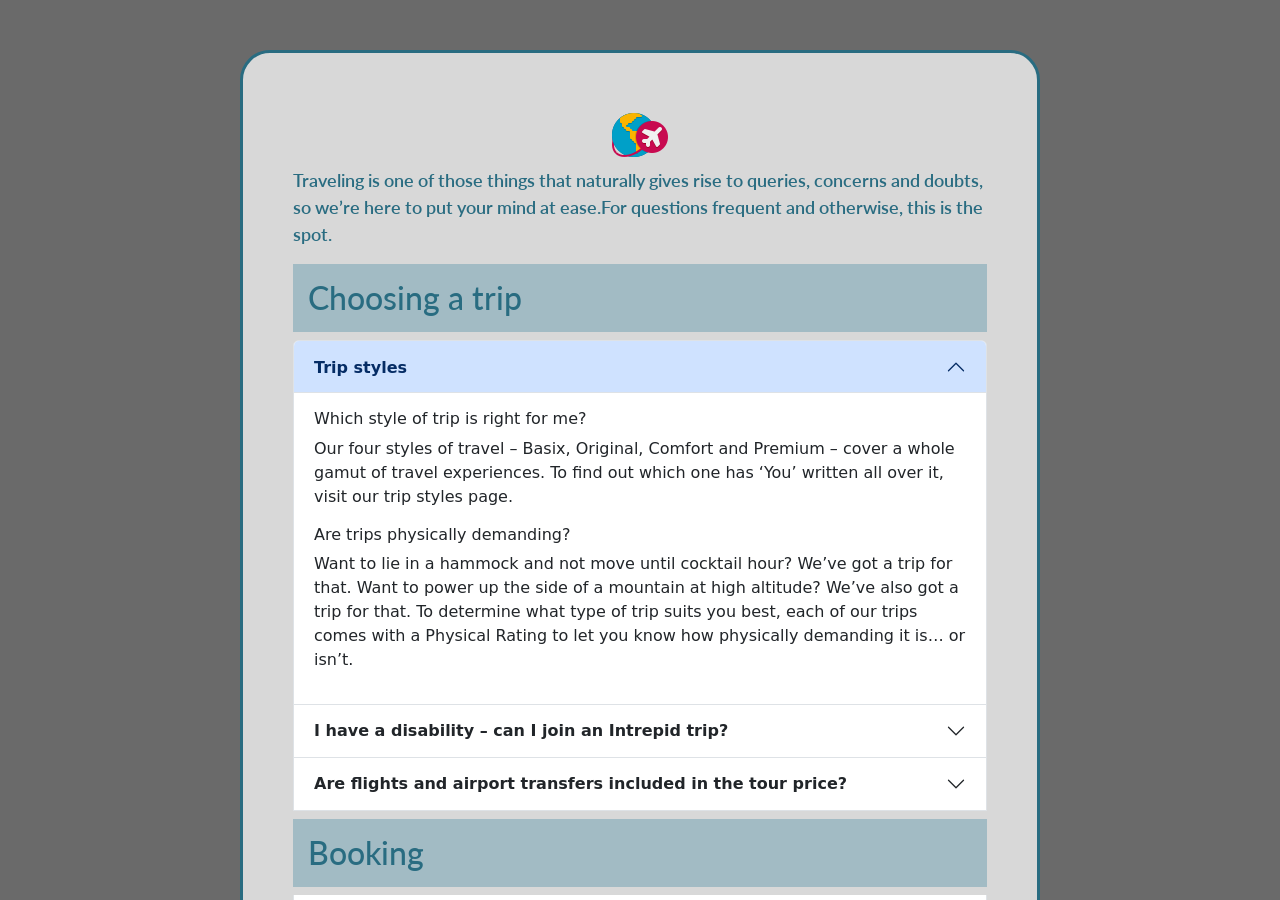
<file: Views/threeInOnePage.html>
<!DOCTYPE html>
<html lang="en">
<head>
  <meta charset="UTF-8">
  <meta name="viewport" content="width=device-width, initial-scale=1.0">
  <title>Document</title>
  <link href="https://cdn.jsdelivr.net/npm/bootstrap@5.3.1/dist/css/bootstrap.min.css" rel="stylesheet" integrity="sha384-4bw+/aepP/YC94hEpVNVgiZdgIC5+VKNBQNGCHeKRQN+PtmoHDEXuppvnDJzQIu9" crossorigin="anonymous">
  <script src="https://cdn.jsdelivr.net/npm/bootstrap@5.3.1/dist/js/bootstrap.bundle.min.js" integrity="sha384-HwwvtgBNo3bZJJLYd8oVXjrBZt8cqVSpeBNS5n7C8IVInixGAoxmnlMuBnhbgrkm" crossorigin="anonymous"></script>
  <link rel="stylesheet" href="../css/Styling.css">
</head>
<body>
  <section id="threeinone">
   
    <div class="co container join-us-popup-container">
      <section id="f1-section">
      <div class="faq">
        <img src="../Images/icons8-traveling-64.png" alt="" style="margin-left: auto; margin-right: auto; display: block;">
        <p id="faqp1">Traveling is one of those things that naturally gives rise to queries, concerns and doubts, so we’re here to put your mind at ease.For questions frequent and otherwise, this is the spot.</p>
      </div>
    <div class="accordion" id="accordionExample">
      <h2 data-anchortext="" data-faicon="" class="choseTrip" id="ch1">Choosing a trip</h2>
      <div class="accordion-item">
        <h2 class="accordion-header" id="headingOne">
          <button class="accordion-button" type="button" data-bs-toggle="collapse" data-bs-target="#collapseOne" aria-expanded="true" aria-controls="collapseOne" id="button1">
          Trip styles
          </button>
        </h2>
        <div id="collapseOne" class="accordion-collapse collapse show" aria-labelledby="headingOne" data-bs-parent="#accordionExample">
          <div class="accordion-body" id="div1">
            <h6 id="h6Div1">Which style of trip is right for me?</h6> <p id="p1Div1">Our four styles of travel – Basix, Original, Comfort and Premium – cover a whole gamut of travel experiences. To find out which one has ‘You’ written all over it, visit our trip styles page.</p>
            <h6 id="h61Div1">Are trips physically demanding?</h6><p id="p11Div1">Want to lie in a hammock and not move until cocktail hour? We’ve got a trip for that. Want to power up the side of a mountain at high altitude? We’ve also got a trip for that. To determine what type of trip suits you best, each of our trips comes with a Physical Rating to let you know how physically demanding it is… or isn’t.</p>
          </div>
        </div>
      </div>
      <div class="accordion-item">
        <h2 class="accordion-header" id="headingTwo">
          <button class="accordion-button collapsed" type="button" data-bs-toggle="collapse" data-bs-target="#collapseTwo" aria-expanded="false" aria-controls="collapseTwo" id="button2">
        I have a disability – can I join an Intrepid trip? 
          </button>
        </h2>
        <div id="collapseTwo" class="accordion-collapse collapse" aria-labelledby="headingTwo" data-bs-parent="#accordionExample">
          <div class="accordion-body" id="div2">
            Intrepid is committed to making travel widely accessible, regardless of ability or disability. We ask that you carefully consider whether you are physically and mentally able to complete the itinerary you have chosen, recognising that on many trips you will be required to carry your own bags and use public transport.
            Where we can we will make reasonable adjustments to the operation of our trips to facilitate the requirements of disabled travellers – such as booking ground floor accommodation, or having our leaders communicate important directions in writing as well as verbally. Many travellers with disabilities have been able to enjoy our trips by travelling with a friend or companion who can assist with specific needs. If joining a group trip is not practical we may be able to provide you with a private departure. Please contact our sales team for further information on any of our itineraries.
          </div>
        </div>
      </div>
      <div class="accordion-item">
        <h2 class="accordion-header" id="headingThree">
          <button class="accordion-button collapsed" type="button" data-bs-toggle="collapse" data-bs-target="#collapseThree" aria-expanded="false" aria-controls="collapseThree" id="button3">
          Are flights and airport transfers included in the tour price?  
          </button>
        </h2>
        <div id="collapseThree" class="accordion-collapse collapse" aria-labelledby="headingThree" data-bs-parent="#accordionExample">
          <div class="accordion-body" id="div3">
            <h6 id="h6Div3">Flights</h6> <p id="p1Div3">Flights to the tour destination are not included in the trip price. However, on-tour flights and all other modes of on-tour transport are included. If you'd like help booking international flights*, please get in touch via phone or live chat to request a quote.</p>
            <p id="p11Div3">*Excluding customers in North America.</p>
          </div>
        </div>
      </div>


      <h2 data-anchortext="" data-faicon="" class="choseTrip" id="ch2">Booking</h2>
      <div class="accordion-item">
        <h2 class="accordion-header" id="headingThree1">
          <button class="accordion-button collapsed" type="button" data-bs-toggle="collapse" data-bs-target="#collapseThree1" aria-expanded="false" aria-controls="collapseThree1" id="button4">
          Why has the price of a trip I wanted to book changed? 
          </button>
        </h2>
        <div id="collapseThree1" class="accordion-collapse collapse" aria-labelledby="headingThree1" data-bs-parent="#accordionExample">
          <div class="accordion-body" id="div4">
            Oh no! Sorry to hear you missed out. Our promotions run for a limited time only, so you need to get in there quickly to snag a good deal. Make sure you’re signed up to our email list so that you’re in the know for future sales.
          </div>
        </div>
      </div>
      <div class="accordion-item">
        <h2 class="accordion-header" id="headingThree2">
          <button class="accordion-button collapsed" type="button" data-bs-toggle="collapse" data-bs-target="#collapseThree2" aria-expanded="false" aria-controls="collapseThree2" id="button5">
          Why has the price of a trip I wanted to book changed? 
          </button>
        </h2>
        <div id="collapseThree2" class="accordion-collapse collapse" aria-labelledby="headingThree2" data-bs-parent="#accordionExample">
          <div class="accordion-body" id="div5">
            Oh no! Sorry to hear you missed out. Our promotions run for a limited time only, so you need to get in there quickly to snag a good deal. Make sure you’re signed up to our email list so that you’re in the know for future sales.
          </div>
        </div>
      </div>
      <!-- Booking confirmation    -->
      <div class="accordion-item">
        <h2 class="accordion-header" id="headingThree3">
          <button class="accordion-button collapsed" type="button" data-bs-toggle="collapse" data-bs-target="#collapseThree3" aria-expanded="false" aria-controls="collapseThree3" id="button6">
          Booking confirmation  
          </button>
        </h2>
        <div id="collapseThree3" class="accordion-collapse collapse" aria-labelledby="headingThree3" data-bs-parent="#accordionExample">
          <div class="accordion-body" id="div6">
          <h6 id="h6Div6">I paid for a trip but haven't received confirmation, is it going ahead?</h6>
          <p id="p1Div6">We know you’re probably itching to see that confirmation email land in your inbox, but hold tight! It can take us a couple of days to process your booking. We’ll send you an update in 2 to 4 business days.
          </p>
          <p id="p11Div6">If you booked an on request trip and space is unavailable, we’ll let you know via email and provide you with a full refund.
          </p>
          <h6 id="h61Div6">I booked trip extras but haven't received confirmation, how long should this take?</h6>
          <p id="p12Div6">It can take a few days for our team to confirm airport transfers, pre/post-trip accommodation and other extras with our local suppliers on the ground. Please give us 2 to 4 business days to email you an update.
          </p>
          <h6 id="p13Div6">When will I know all the details of my trip?</h6>
          <p id="p14Div6">All trip details are available in your Essential Trip Information
          . If there are last-minute changes such as a new joining or finishing point, we’ll email you an update before the trip begins. We recommend that you book pre/post-trip accommodation through Intrepid, as we'll normally re-book you into a new hotel if the joining/finishing point changes to save you the hassle.
        </p>
      </div>
        </div>
      </div>

      <h2 data-anchortext="" data-faicon="" class="choseTrip" id="ch3">Payments</h2>
      <div class="accordion-item">
        <h2 class="accordion-header" id="headingThree4">
          <button class="accordion-button collapsed" type="button" data-bs-toggle="collapse" data-bs-target="#collapseThree4" aria-expanded="false" aria-controls="collapseThree4" id="button7">
          Is there a surcharge when paying by credit card?  
          </button>
        </h2>
        <div id="collapseThree4" class="accordion-collapse collapse" aria-labelledby="headingThree4" data-bs-parent="#accordionExample">
          <div class="accordion-body" id="div7">
            No surcharges apply when paying for your trip with a credit card, but there may be restrictions on which card you can use depending on your location.&nbsp;
          </div>
        </div>
      </div>
      <div class="accordion-item">
        <h2 class="accordion-header" id="headingThree5">
          <button class="accordion-button collapsed" type="button" data-bs-toggle="collapse" data-bs-target="#collapseThree5" aria-expanded="false" aria-controls="collapseThree5" id="button8">
          When is the final due date for my trip? 
          </button>
        </h2>
        <div id="collapseThree5" class="accordion-collapse collapse" aria-labelledby="headingThree5" data-bs-parent="#accordionExample">
          <div class="accordion-body" id="div8">
            <p id="p1Div8"> Full payment is required 56 days before departure to avoid trip cancellation. </p>
            <p id="p11Div8">*A number of trips including Polar, Adventure Cruises, gorilla permit trips and select Tailor-Made itineraries have different conditions.
          </p>
        </div>
        </div>
      </div>
      <div class="accordion-item">
        <h2 class="accordion-header" id="headingThree6">
          <button class="accordion-button collapsed" type="button" data-bs-toggle="collapse" data-bs-target="#collapseThree6" aria-expanded="false" aria-controls="collapseThree6" id="button9">
          Credits
          </button>
        </h2>
        <div id="collapseThree6" class="accordion-collapse collapse" aria-labelledby="headingThree6" data-bs-parent="#accordionExample">
          <div class="accordion-body" id="div9">
            <strong>Can I use credit to pay the trip deposit or remaining balance?</strong><br><br>
            Absolutely. You can use your credit as a deposit toward the outstanding balance of a trip or keep hold of it for a future adventure – credits don’t expire for most of our trips.
          <br><br>
          *Please note that any credits you have with third parties may have expiry dates. 
        </div>
        </div>
      </div>
    </div>
</section>

    <!-- --------------TERMS OF SERVICE--------------------- -->
    <section id="f2-section">
    <div class="termsOfService">
      <h1 class="serviceTitle">Terms of Service</h1>
        <div class="serviceContent">
          Lorem Ipsum is simply dummy text of the printing and typesetting industry. Lorem Ipsum has been the industry's standard dummy text ever since the 1500s, when an unknown printer took a galley of type and scrambled it to make a type specimen book.
          It has survived not only five centuries, but also the leap into electronic typesetting, remaining essentially unchanged. It was popularised in the 1960s with the release of Letraset sheets containing Lorem Ipsum passages, and more recently with desktop publishing software like Aldus PageMaker including versions of Lorem Ipsum.
          <br><br>
          Contrary to popular belief, Lorem Ipsum is not simply random text.
        </div>
    </div>
</section>

    <!-- ------------------PRIVACY POLICY----------------- -->
    <section id="f3-section">
    <div class="privacyPolicy">
      <h1 class="policyTitle">Privacy Policy</h1>
      <div class="policyContent">
        While information is the cornerstone of our ability to provide superior service, our most important asset is our clients’ trust. Keeping client information secure, and using it only as our clients would want us to, is a top priority for all of us at Journey Travel &amp; Tours. Here then, is our promise to our individual customers:
        We will safeguard, according to strict standards of security and confidentiality, any information our customers share with us.We will limit the collection and use of customer information to the minimum we require to deliver superior service to our customers, which includes advising our customers about our products, services and other opportunities, and to administer our business.
        We will permit only authorized employees, who are trained in the proper handling of customer information, to have access to that information. Employees who violate our Privacy Promise will be subject to our normal disciplinary process.
        We will not reveal customer information to any external organization unless we have previously informed the customer in disclosures or agreements, or are required by law.
        We will always maintain control over the confidentiality of our customer information. We may, however, share customer information with reputable companies when a customer has expressed an interest in their service or product. Please note that this Privacy Policy does not apply to these other companys use of customer information.
        Whenever we hire other organizations to provide support services, we will require them to conform to our privacy standards and to allow us to audit them for compliance.We will attempt to keep customer files complete, up-to-date, and accurate. We will tell our customers how and where to conveniently access their information (except when we’re prohibited by law) and how to notify us about errors which we will promptly correct.
        <h2 class="cookies">Cookies</h2>
        <p id="p1">We employ cookie technology to help visitors and customers move faster through our site. When you sign on to our Web site or take advantage of several key features, we may pass cookies to your computer. A cookie is a string of information that is sent by a Web site and stored on your hard drive or temporarily in your computer’s memory.</p>
        <h2 class="security">Security</h2>
        <p id="p2">The personally identifiable information we collect about you is stored in limited access servers. We will maintain safeguards to protect the security of these servers and your personally identifiable information.</p>
        </div>
        <h3 class="qAnda">Comments and Questions</h3>
        <p id="p3">If you have any questions, comments or concerns about our Privacy Policy, please 
        </p><a href="./contact.html" id="link">contact us</a>
    </div>
</section>
    </div>
  </section>
  <script src="https://code.jquery.com/jquery-3.5.1.min.js"></script>
  <script src="../Controlls/threeInOne.js"></script>
  <script src="../Controlls/threeInOnePopupTranslation.js"></script>
</body>
</html>
</file>
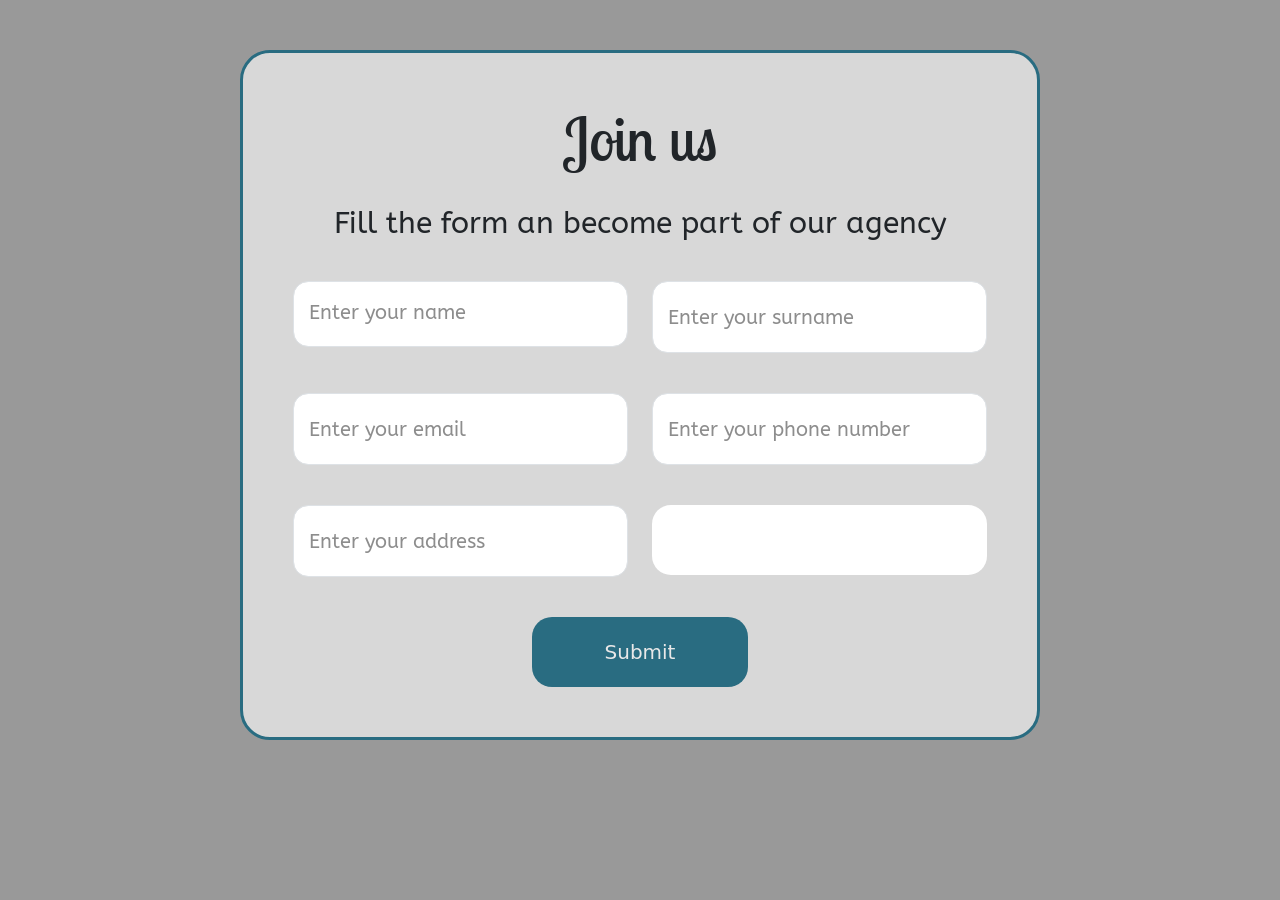
<file: Views/Components/JoinUs.html>
<!DOCTYPE html>
<html lang="en">
<head>
    <meta charset="UTF-8">
    <meta name="viewport" content="width=device-width, initial-scale=1.0">
    <title>Document</title>
    <!-- Bootstrap -->
    <link href="https://cdn.jsdelivr.net/npm/bootstrap@5.0.2/dist/css/bootstrap.min.css" rel="stylesheet" integrity="sha384-EVSTQN3/azprG1Anm3QDgpJLIm9Nao0Yz1ztcQTwFspd3yD65VohhpuuCOmLASjC" crossorigin="anonymous">
    <link rel="stylesheet" type="text/css" href="../../css/Styling.css">
    <!-- Text Fonts -->
    <link href="https://fonts.googleapis.com/css2?family=ABeeZee&display=swap" rel="stylesheet">
    <link href="https://fonts.googleapis.com/css2?family=ABeeZee&family=Lobster&display=swap" rel="stylesheet">

</head>
<body>
    <section id="join-us-popup" class="">
        <div class="container join-us-popup-container">
            <div class="row">
                <div class="col-12 join-popup-title">
                    <h1 id="joinUs">Join us</h1>
                    <h3 id="h3">Fill the form an become part of our agency</h3>
                </div>
            </div>
            <div class="join-us-form-container">
                <form id="join-us-form" class="join-us-form" action="" method="" novalidate>
                    <div class="row">
                        <div class="col-md-6 col-sm-12 form-input-field">
                            <input type="text" name="name" id="name" class="form-control form-control" placeholder="Enter your name" required>
                        </div>
                        <div class="col-md-6 col-sm-12 form-input-field">
                            <input type="text" name="surname" id="surname" class="form-control form-control-lg" placeholder="Enter your surname" required>
                        </div>
                    </div>
                    <div class="row">
                        <div class="col-md-6 col-sm-12 form-input-field">
                            <input type="email" name="email" id="email" class="form-control form-control-lg" placeholder="Enter your email" required>
                        </div>
                        <div class="col-md-6 col-sm-12 form-input-field">
                            <input type="phone" name="phone" id="phone" class="form-control form-control-lg" placeholder="Enter your phone number" required>
                        </div>
                    </div>
                    <div class="row">
                        <div class="col-md-6 col-sm-12 form-input-field">
                            <input type="text" name="address" id="address" class="form-control form-control-lg" placeholder="Enter your address">
                        </div>
                        <div class="col-md-6 col-sm-12 form-input-field">
                            <input type="file" name="cv" id="join-us-file" class="form-control form-control-lg" required>
                            <label for="join-us-file" id="join-us-file-label"></label>
                        </div>
                    </div>
                    <div class="row justify-content-center">
                        <div class="col-md-4 col-sm-12">
                            <button id="join-submit-button" id="sub" class="join-us-btn active-join-us-btn">Submit</button>
                        </div>
                    </div>
                </form>
            </div>
        </div>
    </section>
    <script src="https://cdn.jsdelivr.net/npm/@popperjs/core@2.9.2/dist/umd/popper.min.js" integrity="sha384-IQsoLXl5PILFhosVNubq5LC7Qb9DXgDA9i+tQ8Zj3iwWAwPtgFTxbJ8NT4GN1R8p" crossorigin="anonymous"></script>
    <script src="https://cdn.jsdelivr.net/npm/bootstrap@5.0.2/dist/js/bootstrap.min.js" integrity="sha384-cVKIPhGWiC2Al4u+LWgxfKTRIcfu0JTxR+EQDz/bgldoEyl4H0zUF0QKbrJ0EcQF" crossorigin="anonymous"></script>
    <script src="../../Controlls/joinUsTranslate.js"></script>
    <script src="../../Controlls/join-us-form.js"></script>
</body>
</html>
</file>
<file: css/Styling.css>
@import url("https://fonts.googleapis.com/css2?family=Lato:wght@100;400&family=Lobster+Two&family=Montserrat:wght@400;600&family=Roboto:wght@100;400&family=Ubuntu&display=swap");
@import url("https://fonts.googleapis.com/css2?family=ABeeZee&display=swap");
@import url("https://fonts.googleapis.com/css2?family=ABeeZee&family=Lobster&display=swap");
@import url("https://fonts.googleapis.com/css2?family=Lobster+Two&family=Montserrat:wght@400;600&family=Roboto:wght@100;400&family=Ubuntu&display=swap");
@import url("https://cdnjs.cloudflare.com/ajax/libs/font-awesome/6.4.2/css/all.min.css");
/* @import url("https://fonts.googleapis.com"); */

/* -----------------------HEADER--------------------- */
#location{
  width: 100px;
  height: 100px;
}
.navbar{
  background-color: red;
}
.toggle-buttonn{
  position: absolute;
  /* top: .70rem; */
  right: 2rem;
  display: none;
  flex-direction: column;
  justify-content: space-between;
  width: 30px;
  height: 21px;
}
.toggle-buttonn .bar{
  height: 3px;
  width: 100%;
  background-color: white;
  border-radius: 10px;
}
.navbar1{
  display: flex;
  align-items: center;
}

.navbar2{
  display: flex;
  align-items: center;
  margin-right: 50px;
}

.navbar1 ul{
  /* position: absolute; */
  list-style: none;
  display: flex;
  flex-direction: row;
}
.navbar1 a{
  position: relative;
  text-decoration: none;
  margin-left: 30px;
  color: white;
  font-weight: bold;
  font-family: 'Roboto';
}
.l::before{
  content:'';
  position:absolute;
  top:100%;
  left:0;
  width:0;
  height:2px;
  background: #fff;
  transition: .3s;
}

.l:hover::before{
  width: 100%;
}
header{
  position:fixed;
  background: transparent;
  background-color: #0000003b;
  top:0;
  left:0;
  width: 100%;
  display: flex !important;
  justify-content: space-between;
  align-items: center;
  z-index:100;
}

.booking{
  background: white;
  color: black;
  opacity: 0.5;
  border: 1px white solid;
  border-radius: 5px;
  /* width: 100%; */
  padding-left: 30px;
  padding-right: 30px;
  height: 38px;
}

.booking:hover{
  background: white;
  opacity: 0.7;
}
.lang-menuu{
  margin-left: 20px;
  position: relative;
}

.lang-menuu ul{
  background-color: white;
  padding: 6px;
  border: 1px solid #f8f8f8;
  box-shadow: 0px 1px 10px rgba(0,0,0,0.2);
  /* list-style: none; */
  display: none;
  border-radius: 5px;
  position: absolute;
  top: 18px;
  right: 0;
}

.lang-menuu ul li a {
  width: 120px;
  display: block;
  padding: 5px;
}

.lang-menuu ul li{
  list-style: none;
  display: flex;
  justify-content: space-between;
}

.lang-menuu ul li a:before{
  content: '';
  display: inline-block;
  width: 32px;
  height: 32px;
  vertical-align: middle;
}

.lang-menuu:hover ul{
  display: block;
}
a{
  text-decoration: none;
}
.lang-menuu ul li a:hover{
  background-color: #f2f2f2;
}

#de::before{
  background-image: url(https://flagsapi.com/BE/flat/32.png);
}

#it::before{
  background-image: url(https://flagsapi.com/IT/flat/32.png);
}

#fr::before{
  background-image: url(https://flagsapi.com/FR/flat/32.png);
}

#es::before{
  background-image: url(https://flagsapi.com/ES/flat/32.png);
}

#en::before{
  background-image: url(https://flagsapi.com/US/flat/32.png);
}
.selected-langg{
  cursor:pointer;
  display: flex;
  justify-content: space-between;
  background-image: url(https://flagsapi.com/US/flat/32.png);
}

.selected-langg::before{
  content:'';
  display: block;
  width:32px;
  height:32px;
  /* background-image: url(https://flagsapi.com/US/flat/32.png); */
}
*{
  
  box-sizing: border-box;
}

/*---------------------------------BUTTONNNNNN---------------------------*/
:root{
  --dark-icon-color: #fff;
  --dark-color:#2b2b2b;
  --light-color:#f7f7f7;
  --light-icon-color:#FFDE59;
}
.btnn{
  background-color: #fff;
  width:70px;
  height:33px;
  border-radius: 3em;
  margin-right: 20px;
  box-shadow: inset 0 8px 60px rgba(0,0,0, .1), 
              inset 0 8px 8px rgba(0,0,0, .1),
              inset 0 -4px 4px rgba(0,0,0, .1);
  position: relative;
  display: flex;
  align-items: center;
  cursor: pointer;
}

.btnn__indicator{

  background-color: #fff;
  width:30px;
  height:30px;
  border-radius:20px;
  position: absolute;
  box-shadow: 0 8px 40px rgba(0,0,0, .2);
  transition: transform .3s ease;
}

.btnn__icon-container{
  width: 100%;
  height: 100%;

  display: flex;
  justify-content: center;
  align-items: center;
}

.btnn__icon{
  color: var(--light-icon-color);
}

.btnn__icon{
  font-size: 20px !important;
}
.elements ul li a{
  text-decoration: none;
  color: white;
}
/*----------------------Winter mode----------------*/
body.wintermode{
  /* background-image: url("../Images/winter.jpeg"); */
}

.lang-menuu ul li a {
  text-decoration: none;
}
/* .wintermode .btnn{
  box-shadow: inset 0 8px 60px rgba(0,0,0, .3), 
              inset 8px 0  8px rgba(0,0,0, .3),
              inset 0 -4px 4px rgba(0,0,0, .3);
}
.wintermode .btnn__indicator{
  transform: translateX(40px);
  background-color: var(--dark-color);
  box-shadow: 0 8px 40px rgba(0,0,0, .3);
}

.wintermode .btnn__icon{
  color:var(--dark-icon-color);
} */

/* --------------ANIMATION----------------- */
.btnn__icon.animated{
  animation: spin 0.5s;
}

@keyframes spin{
  to{
    transform: rotate(360deg);
  }
}



/* ----------------------SEARCH-------------------------------- */
.search-barr
{
  width: 100%;
  background-color: rgba(255,255,255,0.4);
  border: 1px solid rgb(169, 169, 62);
  display: flex;
  align-items: center;
  padding: 10px 20px;
}
.search-barr img{
  width:40px;
  height: 35px;
}

.search-barr input{
  background: transparent;
  flex: 1;
  border:0;
  outline: none;
  padding: 4px 5px;
  font-size: 20px;
}

.search-barr button{
  border: 0;
  width:40px;
  height:40px;
  background: transparent;
  cursor: pointer;
}

/* ------------------RESPONSIVE---------------- */
  @media only screen and (max-width: 850px) and (min-width: 601px){
    .toggle-buttonn{
      display: flex;
    }
    .elements ul{
      position: absolute;
      display: flex;
      flex-direction: column;
      width:100%;
      text-align: center;
      padding-left: 0;
      margin: 0;
      background-color: rgb(130 169 164 / 90%);;
    }

    .elements ul li:hover{
      width: 100%;
      background-color: #2b2b2b44;
    }
    .elements ul li{
      padding: 15px;
    }
    .elements.active{
      display: flex;
    }
    .elements{
      display: none;
      width: 100%;
    }
    .navbar1{
      flex-direction: column;
      align-items: flex-start;
    }
    .btnn{
      width: 80px;
    height: 33px;
    margin-right: 367px
    }
    /* .wintermode .btnn__indicator{
      transform: translateX(50px);
    } */
    .booking{
      position: absolute;
      margin-left: 124px; 
    }

    .lang-menuu{
      position: absolute;
      margin-left: 311px;
    }
  }

  @media screen and (max-width: 600px){
    .toggle-buttonn{
      display: flex;
    }
    .elements ul{
      position: absolute;
      display: flex;
      flex-direction: column;
      width:100%;
      /* height: 202px; */
      text-align: center;
      padding-left: 0;
      margin: 0;
      background-color: rgb(130 169 164 / 90%);;
    }

    .elements ul li:hover{
      width: 100%;
      background-color: #2b2b2b44;
    }
    .elements ul li{
      padding: 15px;
    }
    .elements.active{
      display: flex;
    }
    .elements{
      display: none;
      width: 100%;
    }
    .navbar1{
      flex-direction: column;
      align-items: flex-start;
    }
      .btnn{
        border-radius: 50%;
        width: 10px;
        height: 10px;
      }

      /* .wintermode .btnn__indicator{
        transform: translateX(0);
        background-color: var(--dark-color);
        box-shadow: 0 8px 40px rgba(0,0,0, .3);
      } */

      .booking{
        margin-left: 30px;
        margin-right: 165px;
        width: 146px;
      }
      
      .lang-menuu{
        position: absolute;
        margin-left: 244px;
        /* margin-left:290px; */
      }
  }

  @media screen and (max-width:390px){
    .booking{
      margin-right: 0;
      font-size: 13px;
      height: 42px;
    }
    #sum{
      margin-left: 43px !important;
    }
    .IndexTitle p{
        font-size: 70px !important;
    }
    .btnn{
      margin-top: 511px;
      display: none;
    }
    .btnn.active{
      position: absolute;
      display: block;
    }
    .lang-menuu{
      margin-left: 0;
      position: absolute;
      margin-top: 532px;
      margin-left: 0;
      display: none
    }
    .lang-menuu.active{
      display: block;
      margin-left: 59px;
    }
    .navbar2{
      margin-right: 94px;
    }
    .booking{
      width: 109px;
      margin-left: 0;
    }
    .elements ul{
      height: 244px;
    }
  }
  @media only screen and (max-width: 500px) and (min-width: 391px){
    .booking{
      margin-right: 0;
      font-size: 13px;
    }
    #sum{
      margin-left: 100px !important;
    }
    .lang-menuu{
      margin-left: 0;
      position: absolute;
      margin-top: 532px;
      margin-left: 0;
      display: none
    }
    .lang-menuu.active{
      display: block;
      margin-left: 90px;
    }
    .navbar2{
      margin-right: 131px;
    }
    .booking{
      width: 132px;
    }
    .elements ul{
      height: 244px;
    }
  }

/* -----------------------------ABOUT US------------------------------- */
.titlee{
  background-image: url('../Images/aboutUsImg.jpeg');
  height: 500px;
  background-position: center;
  background-size: cover;
  background-repeat: no-repeat;
}
.titlee p{
  font-family: 'Lobster Two';
  font-size: 100px;
  color: white;
  margin-top: 0;
  padding-top: 200px;
  text-align: center;
}

body{
  margin: 0;
  padding: 0;
  min-height: 70vh;
}
.aboutTravAl{
  background-color: #A59B8D;
}

.titlee{
  left: 0; 
  right: 0; 
  margin-left: auto; 
  margin-right: auto; 
}
#join-us{
  font-weight: 650;
}
.ourMission{
  padding: 30px;
  margin: 40px;
  box-shadow: 0 8px 20px rgb(22 35 49 / 40%)
}

.title{
  font-family: 'Lato';
  text-align: center;
  /* color: #68654e; */
  color: rgb(120, 18, 18);
  font-weight:600;
  font-size: 40px;
}
.content{
  font-family: 'Lato';
  /* color: white; */
  color: #68654e;
  font-weight: 400;
  font-size: 17px;
  text-align: center;
}

.shortNav{
  background-color: #d6d6d6;
  margin: 0;
}

.shortNav ul{
  list-style: none;
  display: flex;
  flex-direction: row;
  justify-content: space-around;
  padding: 15px;
  color: #68654e;
  margin: 0;
}

.shortNav ul li a{
  color: #68654e;
  text-decoration: none;
  font-weight: 600;
  font-family: 'Lato';
}

.travAlCards{
  display: flex;
  flex-direction: row;
  justify-content: space-evenly;
  /* margin: 40px; */
}

.ourCompany, .ourGoal{
  background-color: #d6d6d6;
  padding: 30px;
  margin: 40px;
}
.ourCompany:hover, .ourGoal:hover{
  box-shadow: 0 8px 20px rgb(22 35 49 / 40%)
}
.ourCompany h1{
  text-align: center;
  color: #296C81;
}
.ourGoal h1{
  text-align: center;
  color: rgb(120, 18, 18);
}

.ourCompany p, .ourGoal p{
  font-family: 'Lato';
  color: rgb(3, 40, 80);
  margin: 0;
}

.welcome{
  background-color: #296C81;
  margin-left: 40px;
  margin-right: 40px;
  margin-bottom: 40px;
  padding: 20px;
  box-shadow: rgb(22 24 36 / 50%) 0px 8px 20px;
}
.text{
  font-family: 'Lato';
  text-align: center;
  color: white;
  font-size: larger;
}

.welcomeText{
  font-family: 'Lobster two';
  text-align: center;
  color: white;
  font-size: 40px;
}

.inIcon{
  font-size: 50px !important;
}
@media screen and (max-width:789px){
  .travAlCards{
    display: flex;
    flex-direction: column;
    justify-content: space-evenly;
    /* margin: 40px; */
  }
  .ourCompany, .ourGoal{
    background-color: #D9D9D9;
    padding: 30px;
    margin-right: 40px;
    margin-left: 40px;
  }
  .ourCompany{
    margin-bottom: 0;
  }
  #t1, #t2{
    left: 20px;
    right: 20px;
  }
}
.t{
  display: flex;
  justify-content: right;
  margin-top: 5px;
  margin-bottom: 0;
}
.h1__icon{
  font-size:30px !important;
}
#t1, #t2{
  width: 280px;
  display: flex;
  justify-content: right;
  position: relative;
  overflow: visible;
	margin-left: -5vw;
	margin-right: -5vw;
	position: relative;
}



/* ------------------------------------------OUR STAFF-------------------------------------- */
#bs{
  background-color: #dbdbdb;
}

#meetAndGreet{
  text-align: center;
  font-size: 35px;
  font-family: 'Lato';
  color: #063456;
  font-weight: 600;
}
.staff-background-cards{
  height: 220px;
  margin-top: 130px;
  background-color: #063456;
  display: flex;
  flex-direction: row;
  justify-content: space-evenly;
  margin-bottom: 200px;
}


.staff-body-cards{
  position: relative;
  display: flex;
  flex-direction: row;
  justify-content: space-between;
  width: 300px;
  height: 340px;
  bottom: 70px;
  /* object-fit: cover;  */
  background-position: center; 
  background-size: cover;
  overflow: visible; 
  transition: transform 0.3s;
}
.StaffTitle{
  background-image: url(../Images/staff.jpg);
  height: 500px;
  background-size: cover;
  background-repeat: no-repeat; 
  background-position: center;
}
.StaffTitle::before {
  content: "";
  position: absolute;
  top: 0;
  left: 0;
  width: 100%;
  height: 500px;
  background-color: rgba(0, 0, 0, 0.5); 
  opacity: 0.7; 
}
.StaffTitle p {
  position: relative;
  text-align: center;
  align-items: center;
  font-family: 'Lato';
  color: white;
  margin: 0;
  font-size: 90px;
  padding-top: 200px;
}
.staff-body-cards::before {
  content: "";
  position: absolute;
  top: 0px;
  right: 0px;
  bottom: 0px;
  left: 0px;
  background-color: rgba(0,0,0,0.25);
}

.staff-body-cards:hover {
  transform: translateY(-20px); /* Move card up on hover */
}
.social-ribon{
  position: relative;
  width: 40px;
  height: 340px;
  background-color: #9FAFBB; 
}
.social__icon{
  font-size: 20px;
}
.social-ribon ul{
  list-style: none;
  display: inline-block;
  padding-left: 10px;
  margin-top: 105px;
  margin-right: 20px;
  /* padding-right: 3px; */
}
.social-ribon ul li a{
  text-decoration: none;
  color: white;
}
.social-ribon ul li{
  padding-bottom: 20px;
}
.btnn.disabled{
  pointer-events: none;
  opacity: 0.5;
}
.name{
  /* position: absolute; */
  margin-left: 43px;
  font-family: 'Lato';
  font-weight: bolder;
  color: white;
  position: relative;
  margin-top: 165px;
  font-size: 26px;
}
.profession{
  margin-left: 43px;
  font-family: 'Lato';
  font-weight: bolder;
  color: white;
  position: relative;
  font-weight: 100;
  font-size: 19px;
  margin-top: -25px;
}
.info{
  color: white;
  position: relative;
  font-family: 'Lato';
  padding: 10px;
  visibility: hidden;
  /* opacity: 0; */
  transition: opacity 0.3s, visibility 0s 0.3s; 
}

.staff-body-cards:hover .info {
  visibility: visible;
  /* opacity: 1; */
  transition-delay: 0s;
}

@media screen and (max-width:700px){
  .StaffTitle p {
    font-size: 60px;
  }
}

@media screen and (max-width:975px){
  .staff-background-cards{
    color:#dbdbdb;
    flex-direction: column;
    align-items: center; 
    height: auto;
    /* margin-top: 100px;
    margin-bottom: 100px; */
    row-gap: 70px;
    margin-bottom: 110px;
  }

  .staff-body-cards{
    display: flex;
    flex-direction: column;
    overflow: visible;
  }

  .social-ribon{
    width: 300px;
    height: 40px;
  }
  .staff-body-cards:hover {
    transform: translateY(-20px); 
  }

  .social-ribon ul {
    display: flex;
    flex-direction: row;
    justify-content: space-evenly;
    margin-top: 10px;
  }
  .social-ribon ul li{
    padding-bottom: 0;
  }
}
.containerS{
  background-color: #686359d6;
}

/* ---------------------------------Homepage PAGE------------------------------------ */
/*featured tours*/
.featured-tours{
  display: flex;
  flex-direction: row;
  flex-wrap: wrap;
  justify-content: space-evenly;
  margin-top: 38px;

}
.featured-imgs
{
   height: 80%;
   width:100%;
   transition: height 0.3s ease-in;
  
   /* border-top-left-radius: 10%;
   border-top-right-radius: 10%; */
}

.horizontal-featured-imgs{
   height: 100%;
   width: 80%;
   transition: width 0.3s ease-in;
   /* border-radius: 10%; */
}
.cards{
  position: relative;
   width: 20%;
   background-color: #F0E1BA;
   display: flex;
   height: 350px;
   flex-direction: column;
   flex: 0 1 23%;
   /* border-radius: 10%; */
}
.horizontal-cards{
   height: 150px;
   background-color: #F0E1BA;
   display: flex;
   position: relative;
}
.horizontal-cards-div{
   display: flex;
   flex-direction: column;
   width: 30%;
   height: 350px;
   justify-content: space-between;
   flex: 0 1 23%;
}

.card-p, .hidden{
  padding: 7px;
  font-family: 'ABeeZee', sans-serif;
  color: #187D9D;
  font-size: 15px;
  margin-bottom: 0;
  overflow: hidden;
}

.visit{
  position: absolute;
  top: 70px;
  color: aliceblue;
  font-family: 'Lobster', cursive;
  font-size: 40px;
  text-align: center;
  width: 100%;
}

.cards:hover .text-div
{
  height: 60%;
}

.cards:hover .plus , .horizontal-cards:hover .horizontal-plus
{
 transform: rotate(180deg);
}

.cards:hover .hidden
{
  /* display: block; */
  opacity: 1;
}
.horizontal-cards:hover .horizontal-text-div
{
  width: 50%;
}

.horizontal-cards:hover .hidden
{
  /* display: block; */
  opacity: 1;
}

/* .cards:hover{
  cursor: pointer;
}

.horizontal-cards:hover{
  cursor: pointer;
} */

.cards .text-div
{
  background-color:#F0E1BA;
  position: absolute;
  width: 100%; 
  transition: height 0.6s ease-in;
  height: 30%;
  bottom: 0;
}

.horizontal-text-div{
  background-color:#F0E1BA;
  position: absolute;
  width: 40%;
  height: 100%;
  transition: width 0.6s ease-in;
  right: 0;
}

.plus{
  height: 30px;
  width: 30px;
  position: absolute;
  top:-8px;
  right: 5px;
  background-color: #187D9D;
  border-radius: 50%;
  cursor: pointer;
  transition: transform 0.6s ease;
 
}


.plus p, .horizontal-plus p{
  text-align: center;
  color: white;
  font-family: 'ABeeZee', sans-serif;
  font-size: 22px;
}

.horizontal-plus{
  height: 30px;
  width: 30px;
  position: absolute;
  background-color: #187D9D;
  border-radius: 50%;
  bottom: 5px;
  right: 95%;
  cursor: pointer;
  transition: transform 0.6s ease;
}

.hidden{
 opacity: 0;
 transition: opacity 1s ease-in;
 text-wrap: nowrap;
}


.italics{
  font-style: italic;
  padding-left: 7px;
  padding-top: 7px;
  font-family: 'ABeeZee', sans-serif;
  color: #187D9D;
  font-size: 10px;
  margin-bottom: 0px;
}

#more-div{
  background-color:#F0E1BA;
  border-radius: 50%;
  position: absolute;
  bottom: 5px;
  right: 5px;
  cursor: pointer;
}

#more
{
  font-family: 'ABeeZee', sans-serif;
  text-align: center;
  padding: 10px;
  font-size: 12px;
  margin-bottom: 0px;
  color: #187D9D;

}

@media screen and (max-width:922px){
.cards{
  flex: 0 1 45%;
  margin: 10px;
}
.horizontal-cards-div{
  flex: 0 1 45%;
  margin: 10px;
}
}


@media screen and (max-width:450px ) {
  .cards{
      flex: 0 0 100%;
      
  }
  .horizontal-cards-div{
      flex: 0 0 100%;
  }
}
.IndexTitle{
  background-image: url('../Images/seashoree.jpg');
  height: 600px;
  padding-top: 170px;
  /* background-position: center; */
  background-repeat: no-repeat;
  background-size: cover;
}
.IndexTitle p{
  text-align: center;
  font-family: 'Lobster Two';
  font-size: 90px;
  color: white;
}
#sum{
  margin-top: -60px;
  margin-left: 180px;
}

#seasonal_vacation {
	font-family: "ABeeZee", sans-serif;
    background-color: #F0E1BA;
    margin-top: 90px;
}
.carousel {
	margin: 30px auto 60px;
	padding: 0 80px;
}
.carousel .carousel-item {
	text-align: center;
	overflow: none;
}
.carousel .carousel-item h4 {
    font-size: 30px;
    text-align: center;
	font-family: 'ABeeZee', sans-serif;
    margin-bottom: 20px;
}
.carousel .carousel-item img {
    width: 100%;
    height: 230px;
	display: inline-block;
}

.carousel .carousel-item .more-btn {    
	border-radius: 0;
	font-size: 12px;
	text-transform: uppercase;
	font-weight: bold;
	border: none;
	background: #828184aa;
	padding: 6px 15px;
	margin-top: 25px;
  color: #fff;
    
}

.carousel .carousel-item .more-btn:hover {
	background: #8c5bff;
  
}

.carousel .carousel-item .more-btn i {
	font-size: 14px;
	font-weight: bold;
	margin-left: 5px;
}
.carousel .thumb-wrapper {
    height: 100%;
	margin: 5px;
	text-align: right;
	background: #FAF2DC;
	box-shadow: 0px 2px 2px rgba(0,0,0,0.1);   
}
.carousel .thumb-content {
	padding: 15px;
	font-size: 13px;
}
.carousel-control-prev, .carousel-control-next {
	height: 44px;
	width: 44px;
	background: none;	
	margin: auto 0;
	border-radius: 50%;
	border: 3px solid rgba(0, 0, 0, 0.8);
}
.carousel-control-prev i, .carousel-control-next i {
	font-size: 36px;
	position: absolute;
	top: 50%;
	display: inline-block;
	margin: -19px 0 0 0;
	z-index: 5;
	left: 0;
	right: 0;
	color: rgba(0, 0, 0, 0.8);
	text-shadow: none;
	font-weight: bold;
}
.carousel-control-prev i {
	margin-left: -3px;
}
.carousel-control-next i {
	margin-right: -3px;
}
.carousel-indicators {
	bottom: -50px;
}
.carousel-indicators li, .carousel-indicators li.active {
	width: 10px;
	height: 10px;
	border-radius: 50%;
	margin: 4px;
	border: none;
}
.carousel-indicators li {	
	background: #ababab;
}
.carousel-indicators li.active {	
	background: #555;
}

.seasonal_vacation_heading{
    font-family: "Lobster Two", cursive;
    font-size: 50px;
    margin-bottom: 30px;
}

@media screen and (max-width: 998px) {
    /* #seasonal_vacation{
        margin: 0px;
    } */

    .carousel .carousel-item img {
        width: 100%;
        height: 200px;
    }
    .carousel .carousel-item h4 {
        font-size: 25px;
        margin-bottom: 10px;
    }
    .carousel .carousel-item .btn {
        margin-top: 15px;
    }
    .carousel-control-prev, .carousel-control-next {
        height: 34px;
        width: 34px;
    }
    .carousel-control-prev i, .carousel-control-next i {
        font-size: 22px;
        margin-top: -12px;
    }
    .carousel .thumb-wrapper {
        height: auto;
        margin: 5px;
        text-align: center;
    }
    .carousel .thumb-content {
        padding: 5px;
    }

}

@media screen and (max-width: 400px) {
    .seasonal_vacation_heading{
        font-size: 20px;
        margin-bottom: 8px;
    }

    .carousel .carousel-item img {
        width: 100%;
        height: 150px;
    }

    .carousel .carousel-item h4 {
        font-size: 15px;
        margin-bottom: 0px;
    }

    .carousel .carousel-item .more-btn {
        margin-top: 5px;
        font-size: 10px;
        padding: 5px;
    }

    .carousel-control-next ,
    .carousel-control-prev {
        display:  none;
    }

    .carousel {
        padding: 0;
    }

    .carousel .thumb-wrapper {
        width: 100%;
        text-align: center;
    }
}

/* -------------------------------------FOOTER--------------------------------------- */
.shore-part{
  display: flex;
  justify-content: space-between;
  align-items: center;
  /* background-image:url('../Images/shore.png'); */
  background-size: cover;
  /* height: 170px; */
  background-position: center;
}
.sub{
  display: flex;
    flex-direction: column;
    font-family: 'Lato';
    /* color: #6d4727; */
    margin: 47px;
    width: 500px;
    background-color: #dfd5c7a8;
    padding-top: 9px;
    padding-bottom: 9px;
    padding-left: 20px;
    padding-right: 20px;
    border-radius: 16px;
    align-items: center;
}

.sub h1{
  font-size: 55px;
  font-weight: bold;
  color: #523517;
  margin: 0;
}
.sub p {
  margin-top: -13px;
  margin-left: 70px;
  font-size: 22px;
  color: #523517;
  font-weight: 600;
}

.btn{
  margin-right: 100px;
  color: #5a432c;
  font-family: fantasy;
  background-color: #E8E8E8;
  border: 1px white solid;
  opacity: 0.9;
  width: 171px;
  height: 60px;
  font-size: large;
  border-radius: 10px;
}

.btn:hover{
  background-color: #d0cfcf;
}

.shore2{
  display: flex;
  align-items: center;
  justify-content: space-between;
  /* background-image: url("../Images/sand.jpg"); */
  height: 100px;
  /* background-size: cover;
  background-position: center; */
}

.container2{
  background-image: url("../Images/sand.jpg");
  background-size: cover;
  background-position:center;
}
.shore2 ul li{
  list-style: none;
  display: inline;
}

.footer__icons{
  font-size:30px ;
  margin: 10px;
}
.others span{
  cursor:pointer;
  text-decoration: none;
  color: rgb(78 27 27);
  font-weight: 600;
  margin: 7px;
  font-size: 20px;
  font-family: 'Lato';
}
/* .others a:visited{
  color:rgb(78, 27, 27);
} */
.others span:hover{
  background-color: rgb(128, 100, 66);
  border-radius: 10px;
  padding: 7px;
  color: white;
}

.others{
  margin: 20px;
}

.cop{
  font-family: 'Roboto';
  color: #fff;
  text-align: center;
  margin-top: -2px;
  font-weight: 600;
  color: rgb(78, 27, 27);
  margin-bottom: 0;
}

.fa-square-facebook{
  color: #1a3d7a;
}
.fa-envelope{
  color:rgb(96, 43, 43);
}
@media screen and (max-width: 700px){
  
  .sub h1{
    font-size: 35px;
  }

  .sub p {
    margin-top: -4px;
    margin-left: 60px;
    font-size: 15px;
  }

  .btn {
    margin-right: 30px;
    color: #5a432c;
    background-color: #E8E8E8;
    border: 1px white solid;
    opacity: 0.9;
    text-align: center;
    width: 140px;
    height: 50px;
    font-size: medium;
    border-radius: 10px;
  }
  .shore2{
    display: flex;
    align-items: center;
    flex-direction: column;
    /* background-image: url("../Images/sand.jpg"); */
    height: 160px;
    /* background-size: cover;
    background-position: center; */
  }
  
  .others span{
    display: list-item;
    list-style: none;
    text-align: center;
    row-gap: 10px;
    font-size: 18px;
  }
  /* .others span:link{
    font-size: 18px;
  } */
  .others{
    margin: 0;
  }
  hr{
    margin-top: 40px;
  }
}
@media screen and (max-width:500px){
  .sub h1{
    font-size: 30px;
  }
  .sub p {
    margin-left: 30px;
    font-size: 14px;
  }
}
/* ---------------------------------MAP-------------------------------- */
/* .circle{ */
  /* border-radius: 50%; */
  /* background-color: transparent; */
  /* width: 56px;
  height: 56px; */
  /* margin-left: 200px;
  margin-top: 140px; */
  /* position: absolute;
}
.map{
  display: flex;
}





/*------------------------------------------TOURS--------------------------------*/
.tours-bg{
  background-color: #F0E1BA;
  margin: 0px;
  background-image: none!important;
}
#main-img-tours{
  height:600px;
  width:100%;
  filter: brightness(65%);
  margin: 0;
}

#main-p-tours{
  font-family: 'Lobster', cursive;
  position: absolute;
  color: rgba(255, 255, 255, 45%);
  font-size: 64px;
  text-align: center;
  margin: 0%;
  top: 30%;
  width: 100%;
}

#browse-p{
  font-family: 'Lobster', cursive;
  position: absolute;
  color: white;
  font-size: 24px;
  text-align: center;
  margin: 0%;
  top: 80%;
  width: 100%;
  animation-name: fly-up;
  animation-duration:1.4s;

}

@keyframes fly-up{
  0% {opacity: 0; top:100%}
  100% {opacity: 1;}
}

.more{
  position: relative;
}

.div-cards{
  position: relative;
  display: flex;
  flex-wrap: wrap;
  margin-bottom: 50px;

}

.card-img{
  
  height: 100%;
  width: 100%;
  /* padding: 11px; */
 filter: brightness(70%);
}

.card{
  display: flex;
  flex: 1 1 30%; 
  justify-content: space-evenly;
  margin-bottom: 15px;
  perspective: 1000px;
  position: relative;
  height: 200px;
  
}

.inner{
  position: relative;
  width: 300px;
  height: 100%;
  text-align: center;
  transition: transform 0.8s;
  transform-style: preserve-3d;
  box-shadow:4px 4px 6px gray;
}

.card:hover .inner{
  transform: rotateY(180deg);
}

.front-card, .back-card{
  position: absolute;
  width: 100%;
  height: 100%;
  backface-visibility: hidden;
}

.front-card{
  background-color:#187D9D;
  /* background-image: linear-gradient(rgb(61, 121, 218), rgb(151, 173, 225)); */
}

.back-card{
  background-color:#187D9D;
  color: aliceblue;
  transform: rotateY(180deg);
}

.front-p{
  position: absolute;
  color: white;
  -webkit-text-stroke:0.6px rgb(128, 70, 29);
  top: 0;
  right: 20px;
  font-family: 'Lobster', cursive;
  font-size: 21px;
  /* background-color: whitesmoke; */
}

.tag{
  font-family: 'ABeeZee',sans-serif;
  font-style: italic;
  font-size: 12px;
}

.back-p{
  font-family: 'ABeeZee',sans-serif;
  margin-bottom: 1px;
}

.hr-tours{
  width: 60%;
    margin-top: 0;
}


.price{
  font-family: 'ABeeZee',sans-serif;
  display: inline;
  color: #187D9D;
  position: absolute;
  left: 40px;
  bottom: -3px;
}

#price-tag{
  position: relative;
  width: 70px;
  height: 70px;
}

.tap-more{
  margin: 0; font-size: 10px;
}


.back-card:hover{
  cursor: pointer;
}
.price-div{
  
  width: 120px;
  height: 57px;
  bottom: 0px;
  position: relative;


}
#closing-x
{
  margin-top:-4px;
  margin-right: -2px;
  cursor: pointer;
  height:30px;
  width:30px;
}

#side-filter{
background-color: #3b7971;
box-shadow: 3px 2px 5px #343939d4;
display: inline-flex;
position: relative;
top:-16px;
left: -9px;
transition: left 0.7s ease;

}
#filter-img{
  padding: 10px;
  max-height: 55px;
}

#side-filter:hover{
  left: 0px;
}
#filter-div{
   display: none;
   flex-direction: column;
   color: #F0E1BA;
}
.filter-p{
 font-family: 'ABeeZee', sans-serif;
 text-align: center;
 margin-bottom: 0;
}

.initial-div{
  display: flex;
  justify-content: space-between;
  flex-wrap: wrap;
}

#categories-form{
  padding: 5px;
}

.days-form{
display: none;
flex-direction: column;
align-items: center;
}


label[for="numDays"]
{
  font-family: 'ABeeZee', sans-serif;
  text-align: center;
}

.price-form{
  display: none;
  flex-direction: column;
  flex-wrap: wrap;
  justify-content: space-around;
  height: 100px;
}

#numDays{
  margin-top: 6px;
  width: 30%;
  height: 22px;
  border-radius: 10px;
  margin-bottom: 10px;
  box-shadow: 2px 2px 2px #201c1c;
  border: 2px solid #F0E1BA;
  background-color: #F0E1BA;
}

option{
  text-align: center;
  color: #3b7971;
  font-family: 'ABeeZee',sans-serif;
}

.headWrap{
  height: 600px!important;
}

.filter-selections{
  flex: 0 0 60%;
  font-family: 'ABeeZee',sans-serif;
  display: flex;
  flex-direction: row;
  align-items: center;
  justify-content: space-between;
}

#filter-btn, #remove-filter{
  background-color: #F0E1BA;
  height: 26px;
  border-radius: 10px;
  font-family: 'ABeeZee',sans-serif;
  font-size: 16px;
  cursor: pointer;
  box-shadow: 1px 1px 1px #3b392b;
 
}



.active:hover{
  box-shadow: 1px 2px 11px #3b392b;
}

.range{
height: 39px;
border-radius: 30px;
border: 2px solid #f0e1ba;
display: flex;
justify-content: space-around;
width: 92%;
flex-wrap: wrap;
align-content: center;
}

input[type="range"]
{
  accent-color:#f0e1ba;
}

.value{
  font-family: 'ABeeZee',sans-serif;
  background-color: #f0e1ba;
  line-height: 19px;
  padding: 4px;
  border-radius: 9px;
}


/*

#categories-form{
  color: #187D9D;
  position: relative;
  align-items: center
}
*/
.radio-bt{
  /* -webkit-appearance: none; */
  appearance: none;
  margin: 10px;
  width: 20px;
  height: 20px;
  border-radius:12px;
  cursor:pointer;
  vertical-align: middle;
  box-shadow: hsla(0,0%,100%,.15) 0 1px 1px, inset hsla(0,0%,0%,.5) 0 0 0 1px;
  background-color:hsla(0,0%,0%,.2);
  background-image: radial-gradient( hsla(200,100%,90%,1) 0%, hsla(200,100%,70%,1) 15%, hsla(200,100%,60%,.3) 28%, hsla(200,100%,30%,0) 70% );
  background-repeat: no-repeat;
  transition: background-position .15s cubic-bezier(.8, 0, 1, 1),
  transform .25s cubic-bezier(.8, 0, 1, 1);
outline: none;
}


.radio-bt:checked{
  transition: background-position .2s .15s cubic-bezier(0, 0, .2, 1),
  transform .25s cubic-bezier(0, 0, .2, 1);
  background-position: 0 0;
}

.radio-bt:active{
 transform: scale(1.5);
transition: transform .1s cubic-bezier(0, 0, .2, 1);
}

.radio-bt,
.radio-bt:active{
  background-position: 0 24px;
}


.radio-bt:checked ~ .radio-bt,
.radio-bt:checked ~ .radio-bt:active{
  background-position: 0 -24px;
} 




/*----------------------------------------Individual tours--------------------------------*/
  .individual-body{
    margin: 0;
    background-image: none!important;
    background-color: bisque;
  }

  #value{
    cursor: pointer;
  }

  #main-img-individual{
    width: 100%;
    height: 550px;
    filter: brightness(70%);
  }

  #main-p-individual{
    font-family: 'Lobster', cursive;
    position: absolute;
    color: rgb(200, 192, 192);
    font-size: 64px;
    text-align: center;
    margin: 0%;
    top: 30%;
    width: 100%;
  }

  #small-descr{
    position: absolute;
    color: rgb(255, 255, 255);
    font-size: 41px;
    text-align: center;
    margin: 0%;
    top: 60%;
    width: 100%;
    animation-name: fly;
    animation-duration: 2s;
  }


  @keyframes fly{
    0% {opacity: 0; top:100%}
    100% {opacity: 1;}
  }


  .main-content{
    display: flex;
  }

  main{
    flex: 0 0 60%;
    padding: 10px 50px;
    font-family: 'ABeeZee',sans-serif;
    line-height: 25px;
  }

  aside{
    flex:0 0 40%;
    background-color: antiquewhite;
    display: flex;
    flex-direction: column;
  }

  #calendar-i, #itinerary-i, #arrow-i{
  height: 15px;
  width: 15px;
  }

  #nextDates, #itinerary{
    display: inline ;
    
    margin-left: 20px;
  }

  h5{
    font-family: 'ABeeZee',sans-serif;
    padding-left: 15px;
    text-align: center;
  }


  .input-div{
    display: grid;
    grid-template-columns: 190px 113px;
    grid-template-rows: 31px 32px;
    padding: 6%;
    border: 2px solid  #6396b4;
    width: 375px;
    box-shadow: 2px 2px #88b2da;
    align-self: center;
  }


  .label-indiv , .input-indiv
  {
    margin-bottom: 10px;
    font-family: 'ABeeZee',sans-serif;
    font-size: 13px;
  }


  .submit-indiv
  {
    width: 100px;
    height: 30px;
    border: 2px solid #3f76ce;
    border-radius: 10px;
  }



  .avg{
    font-family: 'ABeeZee',sans-serif;
    text-align: center;
    
  }
  .rating {
    display: flex;
    flex-direction: row-reverse;
    gap: 0.3rem;
    --stroke: #666;
    --fill: #ffc73a;
    align-self: center;
    margin-top: 10px;
  }

  .rating input {
    appearance: unset;
  }

  .rating label {
    cursor: pointer;
  }

  .rating svg {
    width: 3rem;
    height: 3rem;
    overflow: visible;
    fill: transparent;
    stroke: var(--stroke);
    stroke-linejoin: bevel;
    stroke-dasharray: 12;
    animation: idle 4s linear infinite;
    transition: stroke 0.2s, fill 0.5s;
  }

  @keyframes idle {
    from {
      stroke-dashoffset: 24;
    }
  }

  .rating label:hover svg {
    stroke: var(--fill);
  }

  .rating input:checked ~ label svg {
    transition: 0s;
    animation: idle 4s linear infinite, yippee 0.75s backwards;
    fill: var(--fill);
    stroke: var(--fill);
    stroke-opacity: 0;
    stroke-dasharray: 0;
    stroke-linejoin: miter;
    stroke-width: 8px;
  }

  @keyframes yippee {
    0% {
      transform: scale(1);
      fill: var(--fill);
      fill-opacity: 0;
      stroke-opacity: 1;
      stroke: var(--stroke);
      stroke-dasharray: 10;
      stroke-width: 1px;
      stroke-linejoin: bevel;
    }

    30% {
      transform: scale(0);
      fill: var(--fill);
      fill-opacity: 0;
      stroke-opacity: 1;
      stroke: var(--stroke);
      stroke-dasharray: 10;
      stroke-width: 1px;
      stroke-linejoin: bevel;
    }

    30.1% {
      stroke: var(--fill);
      stroke-dasharray: 0;
      stroke-linejoin: miter;
      stroke-width: 8px;
    }

    60% {
      transform: scale(1.2);
      fill: var(--fill);
    }
  }

  @media screen and (max-width:960px) {
    .main-content{
      flex-direction: column;
    }
  }


  @media screen and (max-width:500px)
  {

    #small-descr{
      font-size: 20px;
      top: 50%;
    }
  }






/*--------------------------------OUR WORK-------------------------------*/
.ourWorkBg{
  margin: 0;
  background-image: none!important;
  background-color: rgba(67, 68, 72, 1);
}

.our-work-container2{
  background-color: #999999;
  background-image: none;
  position: relative;
  top: 300px;
}

#main-img-ourWork{
  height: 600px;
  width: 100%;
}

.div-main{
  display: flex;
  flex-wrap: wrap;
  flex-direction: row;
  justify-content: space-evenly;
  position: absolute;
  bottom: -115px;
  animation-name:fly-div;
  animation-duration: 2s;
}

.work-card{
  background-color: rgba(186, 186, 186, 0.81);
  flex:0 0 25%; 
  display: flex; 
  flex-direction: column;
  flex-wrap: wrap;
  align-items: center;
  padding: 10px;
}

.work-card-p
{
  text-align: center;
  padding: 10px;
  color: rgba(45, 96, 153, 1);
  font-family: 'ABeeZee',sans-serif;
  font-size: 18px;
  margin-top: 0px;
}


.work-card-middle{
  flex: 0 0 25%;
  background-color: rgba(45, 96, 153, 0.81);
  display: flex;
  flex-direction: column;
  flex-wrap: wrap;
  align-items: center;
  padding: 10px; 
  position: relative;
}
.work-icon{
  height: 40px;
  width: 40px;
}


.intro-title{
  font-family: 'Lobster',sans-serif;
  position: absolute;
  top: 160px;
  font-size: 64px;
  animation-name: fly-work;
  animation-duration: 2s;
  width: 100%;
  text-align: center;
  color: white;
}

@keyframes fly-work{
  0%{opacity: 0; top: 500px;}
  100%{opacity: 1;}
}

@keyframes fly-div{
  0%{opacity: 0; bottom: -200px;}
  100%{opacity: 1;}
}

.work-card-h2{
  font-family: 'ABeeZee',sans-serif;
  font-size: 24px;
  color: rgba(45, 96, 153, 1);
  margin-bottom: 5px;
}

.middle-p{
  font-family: 'Lobster',sans-serif;
  font-size: 35px;
  color: rgba(186, 186, 186, 1);
  padding: 30px;
  text-align: center;
  margin: 0;
}


.middle-contact{
  background-color: rgba(186, 186, 186, 1);
 
}


#pointer{
  position: absolute;
  animation-name: pointer-anim;
  animation-iteration-count: infinite;
  animation-duration: 1s;
}

@keyframes pointer-anim{
  0%{bottom: 0px;}
  100%{bottom: 20px;}
  
}
.middle-a{
  color: rgba(45, 96, 153, 1);
  padding: 6px;
  text-align: center;
  display: block;
  font-family: 'ABeeZee',sans-serif;
}

.polaroid-div{
  flex: 0 0 20%;
  height: 100%;
}

.polaroid{
  width: 100%;
  height: 60%;
  background-color: #a4a4a5;
  display: flex;
  justify-content: center;
  flex-wrap: wrap; 
  box-shadow: 2px 2px 10px;
}

#first-polaroid{
  transform: rotateZ(5deg);
}

#second-polaroid{
  transform: rotateZ(-5deg);
}

.polaroid-img{
  width: 90%;
  height: 80%;
  margin-top: 2%;
  
}

.polaroid-p{
  font-family: 'ABeeZee',sans-serif;
  color: #27476c;
  font-weight: bold;
}

.polaroid:hover
{
  box-shadow: 2px 2px 20px;
}

.work-carousel-div{
  width: 100%;
  position: relative;
  top: 200px;
  height: 400px;
  display: flex;
  align-items: center;
  justify-content: space-evenly;
}


.view-p{
  position: relative;
  top: 160px;
  font-family: 'Lobster',sans-serif;
  color: white;
  font-size: 32px;
  text-align: center;
}

.carousel-img{
  height: 86%;
  width: 36%;
  position: absolute;
  transition: opacity 0.7s ease-out;
  z-index: 3;
  box-shadow: 4px 5px 30px black;
}

.inner-carousel{
  display: flex;
  flex-wrap: nowrap;
  justify-content: center;
  align-items: center;
  flex: 0 0 40%;
  height: 100%;
  background-color: #325b8a;
}


.arrows{
  height: 30px;
  cursor: pointer;
  flex: 0 0 3%;
}

img[alt='left-arrow']{
  flex: 0 0 3%;
}

img[alt='right-arrow']
{

  flex:0 0 3%;
}

.carousel-card-p{
  position: absolute;
  bottom: 28px;
  font-family: 'ABeeZee',sans-serif;
  color: rgb(255 255 255);
  margin: 0;
  font-size: 20px;
  width: 36%;
  z-index: 5;
  text-align: center;
  background-color: #5f5959c4;
  height: 20%;
  opacity: 0;
  transition: opacity 0.3s ease-in-out;
}



.carousel-img:hover{
  filter: brightness(60%);
}

.carousel-img:hover + .carousel-card-p{
opacity: 1;
}

.containerS{
  position: relative;
  top: 250px;
 
}


.our-work{
   background-color: #a4a4a5!important;
}

.our-work-sub
{
  background-color: #325b8a!important;
}


@media screen and (max-width:880px) {
  @keyframes pointer-anim{
    0%{bottom: -10px;}
    100%{bottom: 100px;}
    
  }
  
}
@media screen and (max-width:814px) {
  .div-main{
      bottom: -150px;
  }

  .work-carousel-div{
      width: 100%;
  }

  .polaroid-div{
      display: none;  
  }

  .inner-carousel{
      flex: 0 0 75%;
  }

  .carousel-img{
      width: 64%;
  }

  .carousel-card-p{
      width: 64%; 
  }


}


@media screen and (max-width:640px) {
  .div-main{
      bottom: -350px;
      flex-direction: column;
  }


  .view-p{
      top: 300px;
  }
  

  .work-carousel-div{
      top: 300px;
  }
  .containerS{
      top:320px;
  }

  @keyframes pointer-anim{
    0%{bottom: 100px;}
    100%{bottom: 100px;}
    
  }
}

@media screen and (max-width:490px) {
  .intro-title{
      font-size: 25px;
  }

}

@media screen and (max-width:1100px)
{
  @keyframes pointer-anim{
    0%{bottom: -20px;}
    100%{bottom: -5px;}
    
  }

}

@media screen and (max-width:740px)
{
  @keyframes pointer-anim{
    0%{bottom: 0px;}
    100%{bottom: 25px;}
    
  }
}




/* ------------------ CONTACT PAGE ------------------ */
/*------------------- contact hero section -----------------------*/
.contact-msg-container{
  display: flex;
  background-color: rgba(217, 217, 217, 0.8);
  border-radius: 40px;
}

.contact-msg-img-container{
  width: fit-content;
  height: 390px;
  padding-right: 50px;
}

.contact-msg-img-container img{
  width: 100%;
  height: 100%;
}

.contact-msg{
  display: flex;
  flex-direction: column;
  padding-left: 30px;
}

.contact-msg h1{
  font-family: "Lobster Two", cursive;
  font-size: 96px;

}

.contact-msg span{
  font-family: "ABeeZee", sans-serif;
  font-size: 32px;
  justify-self: center;
  margin-top: 35px;
}

.contact-hero{
  background-image: url("../Images/ContactPageImg/palm\ trees.jpeg");
  background-position: center;
  background-size: cover;
  background-repeat: no-repeat;
  height: 90vh;
  display: flex;
  justify-content: center;
  align-items: center;
}


@media screen and (max-width: 1148px) {
  .contact-msg-container{
      padding: 0px 50px;
  }

  .contact-msg-img-container{
      width: 100%;
      height: 300px;
      padding-right: 0px;
  }

  .contact-msg{
      padding-left: 0px;
  }

  .contact-msg h1{
      font-size: 60px;
      text-align: center;
  }

  .contact-msg span{
      font-size: 24px;
  }
  
}

@media screen and (max-width: 767px) {
  .contact-msg span{
      text-align: center;
      padding: 15px 20px;
  }

  .contact-msg h1{
      font-size: 45px;
  }
}

/* -----------------------contact card---------------------- */

.red-icon {
  color: rgba(255, 0, 0, 0.477);
}

.content-container{
  width: 100%;
  height: 500px;
  position: relative;
}

.content-container img,
.content-container iframe{
  width: 100%;
  height: 100%;
  border-radius: 30px;
}

.contact-method-text-container{
  position: absolute;
  bottom: 0;
  background-color: rgba(79, 75, 75, 0.9);
  width: 100%;
  border-radius: 0 0 30px 30px;
  display: flex;
  flex-direction: column;
  justify-content: center;
  align-items: center;
  color: #fff;
  padding: 10px 0px;
}

.contact-method-text-container #phone-contact-text{
  align-items: center;
}

.contact-card{
  width: 100%;
  height: 500px;
  display: flex;
  flex-direction: column;
  justify-content: center;
  align-items: center;
  margin-bottom: 60px;
  margin-top: -40px;
}

.contact-card:hover{
  margin-top: -60px;
  transition: 0.5s;
}

#contact-method-section{
  background: linear-gradient(
      to bottom,
      rgba(0, 0, 0, 1) 35%,
      rgba(13, 46, 79, 1)90%,
      rgba(48, 66, 96, 0)100%
  );
  background-blend-mode: multiply;
  position: relative;
  z-index: 1;
}

.dark-map{
  filter: invert(100%) hue-rotate(180deg);
  background-color: #1c1c1c;
}

/* .contact-method-text{
  color: greenyellow;
} */

@media screen and (max-width: 350px) {
 .contact-card{
  height: 400px;
 }

 .content-container{
  height: 400px;
 }

  .contact-method-text{
      /* color: blue; */
      font-size: 17px;
 }

 .red-icon{
  font-size: 20px;
 }
}


/*-------------------- contact form ----------------------*/

#contact-form-section{
  margin-top: -105px;
}

.form-container{
  background-image: url("../Images/ContactPageImg/camping.jpeg");
  background-position: center;
  background-size: cover;
  background-repeat: no-repeat;
  padding-top: 85px;
  padding-bottom: 85px;
}

.contact-form-title{
  font-family: "ABeeZee", sans-serif;
  font-size: 2.5rem;
  font-weight: 600;
  margin-bottom:110px;
  margin-top: 100px;
  color: white;
  
}

.contact-form-input-field{
  margin: 65px 0;
  padding: px 0;
}

.contact-form-input-field .form-control{
  margin-top: 30px;
  padding: 15px 15px;
  font-size: 25px;
  font-family: "ABeeZee", sans-serif;
  border-radius: 10px;
}

.contact-form-input-field .form-control:focus{
  border: 2px solid #c3810e;
  box-shadow: 0 0 4px orange;
}

.center-button button{
  width: 100%;
  border: none;
  color: white;
  font-size: 35px;
  font-family: "ABeeZee", sans-serif;
  border-radius: 10px;
  padding: 15px 0;
  margin-bottom: 30px;
}

.center-button button:hover{
  background-color: #c3810e;
  transition: 0.5s;
}

.center-button button:focus{
  background-color: #0e56c3;
}

.form-input-field .form-control::placeholder{
  color: rgba(161, 158, 158, 1);
  font-size: 25px;
  font-family: "ABeeZee", sans-serif;
}

.disabled{
  background-color: #ccc;
  cursor: not-allowed;
  &&:hover{
      background-color: #ccc;
  }
}

.disabled:hover{
  background-color: #ccc;
}

.enabled{
  background-color: rgba(218, 137, 16, 0.48);
  cursor: pointer;
}


@media screen and (max-width: 991px) {
  #contact-form-section{
      margin-top: -135px;
  }

  .form-input-field{
      margin: 25px 0;
      padding: px 0;
  }
}

/* -------------------------join us form ------------------*/
.join-us-popup-container{
  background-color: rgba(216, 216, 216, 1);
  padding: 50px;
  text-align: center;
  border-radius: 30px;
  border: 3px solid #296C81;
  max-width: 800px;
  margin: auto;
  margin-top: 50px;
}

.join-popup-title h1{
  font-family: "Lobster Two", cursive;
  font-size: 60px;
  margin-bottom: 30px; 
}

.join-popup-title h3{
  font-family: "ABeeZee", sans-serif;
  font-size: 30px;
  margin-bottom: 30px; 
}


.join-us-form{
  margin-top: 10px;
}

.join-us-form input:not([type="file"]){
  padding: 20px 15px;
  margin-bottom: 40px;
  border-radius: 15px;

  &&::placeholder{
      font-size: 20px;
      color: rgba(141, 141, 141, 1);
  }
}

.join-us-form input:focus{
  outline: none;
  border: 2px solid #1A5164;
  box-shadow: 0 0 4px #296C81;
}

.join-us-form input[type="file"]{
  /* font-size: 15px;
  border-radius: 19px;
  margin-bottom: 40px; */
  display: none;

  /* &&::-webkit-file-upload-button{
      background-color: #296C81;
      color: #E8E8E8;
      padding: 10px 21px;
      cursor: pointer;
      font-size: 20px;
      height: 70px;
      &&:hover{
          background-color: rgba(26, 81, 100, 1);
          transition: 0.5s;
      }
  } */
}

#join-us-file-label{
  background-color: #fff;
  color: rgba(141, 141, 141, 1);
  padding: 10px 21px;
  cursor: pointer;
  font-size: 20px;
  height: 70px;
  border-radius: 19px;
  margin-bottom: 40px;
  display: flex;
  align-items: center;
  justify-content: flex-start;

} 

#join-submit-button{
  color: #E8E8E8;
  width: 100%;
  height: 70px;
  border-radius: 20px;
  border: none;
  font-size: 20px;
  cursor: pointer;
}

#join-submit-button:hover{
  
  box-shadow: 0px 0px 10px rgba(0,0,0,0.5);
  transition: 0.5s;
}

#join-submit-button:focus{
  background-color: rgb(86, 207, 247);
  transition: 0.5s;
  box-shadow: 0px 0px 10px rgba(0,0,0,0.5);
}

#join-us-popup{
  position: fixed;
  z-index: 100;
  left: 0;
  top: 0;
  width: 100%;
  height: 100%;
  overflow: auto;
  background-color: rgba(0,0,0,0.4);
  
}

.inactive-popup{
  display: none;
}

.active-join-us-btn{
  background-color: #296C81;

  &&:hover{
      background-color: rgba(26, 81, 100, 1);
  }
}

.inactive-join-us-btn{
  background-color: #ccc;
  cursor: not-allowed;

  &&:hover{
      background-color: #ccc;
  }
}


/* -------------------- WInter MODE----------------------  */
.winter-mode{
  &&.contact-hero{
      background-image: url("../Images/ContactPageImg/WinterForest.jpg");
  }

  &&#contact-method-section{
      background: linear-gradient(
          to bottom,
          rgba(153, 164, 220, 1) 40%,
          rgba(37, 46, 88, 1) 70%,
          rgba(20, 23, 38, 1)95%,
          rgba(20, 23, 38, 0.17)
      );
  }

  &&.form-container{
      background-image: url("../Images/ContactPageImg/WinterCAMPING.jpeg");
  }

  &&#seasonal_vacation{
      background-color: rgba(153, 164, 220, 0.7);
      cursor: pointer;
  }

  && .enabled{
      background-color: rgba(153, 164, 220, 0.7);
      cursor: pointer;

      &&:hover{
          background-color: rgba(153, 164, 220, 1);
      }
  }
 
  &&.IndexTitle{
      background-image: url("../Images/winter.jpeg");
  }

  &&.titlee{
      background-image: url("../Images/aboutUsWinter.jpg");
  }


  /* -------------TOGGLE BUTTON------------------ */
  &&.btnn{
    box-shadow: inset 0 8px 60px rgba(0,0,0, .3), 
                inset 8px 0  8px rgba(0,0,0, .3),
                inset 0 -4px 4px rgba(0,0,0, .3);
  }
  &&.btnn__indicator{
    transform: translateX(50px);
    background-color: #2b2b2b;
    box-shadow: 0 8px 40px rgba(0,0,0, .3);
  }
  
  &&.btnn__icon{
    color:#fff;
  }

  @media screen and (min-width:850px) {
    &&.btnn__indicator{
      transform: translateX(40px);
    }
  }

  @media screen and (max-width:600px){
    &&.btnn__indicator{
      transform: translateX(0);
      background-color: var(--dark-color);
      box-shadow: 0 8px 40px rgba(0,0,0, .3);
    }
  }

  /* ------------------FOOTER------------------- */
  &&.container2{
    background-image: url("../Images/snow.jpg");
  }
  &&.sub{
    background-color: rgba(153, 164, 220, 0.3);
  }


  /*------------------------INDEX PAGE CARDS------------------------*/
  &&.text-div{
    background-color: #b7bfe6;
  }

  &&.horizontal-text-div{
    background-color: #b7bfe6;
  }

  &&#more-div{
    background-color: #b7bfe6;
  }
  /*------------------------TOURS PAGE------------------------*/
  &&.tours-bg{
    background-color:rgb(192 206 218);
  
  }
}

/* ----------------------------ThreeInOnePage---------------------- */
.co{
  background-color: rgba(216, 216, 216, 1);
    padding: 50px;
    text-align:left;
    border-radius: 30px;
    border: 3px solid #296C81;
    max-width: 800px;
    margin: auto;
    margin-top: 50px;
}
.choseTrip{
  margin-top: 8px;
  padding: 15px;
  color: #296C81;
  font-family: 'Lato';
  background-color: #3a829e56;
}
#faqp1{
  /* text-align: center; */
  font-family: 'Lato';
  font-size: 18px;
  color: #296C81;
  font-weight: 600;
}
.serviceTitle, .policyTitle{
  text-align: center;
  font-family: 'Lato';
  margin-top: 25px;
  color: #265a6e;
  background-color: rgba(176, 181, 106, 0.573);
  border-radius: 10px;
  padding: 20px;
}
.cookies, .security, .qAnda{
  color: #555555;
  font-family: 'Lato';
}

/* --------------map--------------- */
#map-section{
  background-color: #F0E1BA;
  /* width: 100%; */
  display: flex;
  justify-content: center;
  align-items: center;
  
}

.map{
  width: 100%;
  height: 100%;
  display: block;
}

#map-svg{
  width: 100%;
  height: 100%;
  display: block;
  
}

.map-city{
  fill: #579BD3;
  stroke: #fff;
  stroke-width: 5px;
  transition: all 0.3s ease-in-out;

  &&:hover{
      fill: #3394e7;
  }
}

.location-cards-container{
  width: 100%;
  max-height: 100vh;
  overflow-y: scroll;
  display: flex;
  flex-wrap: wrap;
  justify-content: center;
  align-items: center;
  background-color: rgba(0, 0, 0, .4);
}

@media screen and (max-width: 768px) {
  #map-svg{
      width: 100%;
      height: 100%;
      display: block;
      margin-top: 6vh;
      margin-bottom: 45px;
  }

}

/* --------------------- Map styles ---------------------  */
.map-location-card{
  margin: 30px;
  display: flex;
  flex-direction: column;
  justify-content: center;
  align-items: center;
  width: fit-content;
  position: relative;  
  
  &&:hover{
      && .map-location-card-place-ancor{
          display: flex;
      }
  }
}

.map-location-card-img-container{
  max-width: 400px;
  max-height: 400px;
  
  && img{
      width: 100%;
      height: 100%;
      min-height: 300px;
      object-fit: cover;
      border-radius: 20px;
  }
}

.map-location-card-information-container{
  width: 100%;
  display: flex;
  flex-direction: column;
  justify-content: center;
  align-items: center;
  background-color: rgba(0, 0, 0, .8);
  padding: 18px;
  position: absolute;
  bottom: 0;
  left: 0;
  border-radius: 0 0 20px 20px;
  transition: .9s ease;

  && .map-location-card-place-name{
      font-size: 1.4rem;
      font-weight: bold;
      color: white;
  }

  && .map-location-card-place-ancor{
      display: none;
      width: 100%;
      justify-content: center;
      && a{
          text-decoration: none;
          text-align: center;
          color: white;
          font-size: 1rem;
          padding:10px 20px;
          width: 45%;
          margin: 13px;
          background-color: #579BD3;
          border-radius: 10px;
          transition: all .3s ease-in-out;

          &&:hover{
              background-color: #3394e7;
          }
      }
  }


}

.map-location-card-place-rating .material-symbols-outlined{
  font-variation-settings:
  'FILL' 1,
  'wght' 400,
  'GRAD' 0,
  'opsz' 48;
  font-size: 1.5rem;
  color: rgb(223, 219, 25);
}

.clicked-city{
  fill: rgb(255, 181, 44);

  &&:hover{
      fill: orange;
  }
}

circle{
  fill: red;
  stroke: white;
  stroke-width: 5px;
  transition: all 0.3s ease-in-out;
}

.map-location-text{
  font-size: 45px;
  fill: black;
  font-weight: bold;

}


@media screen and (max-width: 300px) {
  .map-location-card{
      margin:10px 0;
  }

  .map-location-card-information-container{
      && .map-location-card-place-name{
          font-size: 13px;
      }

      && .map-location-card-place-ancor{
          && a{
              font-size: 10px;
              padding: 5px 6px;
              width: 80px;
              margin: 5px;
          }
      }
  }
}

@media screen and (max-width: 450px){
  .map-location-card-information-container{

      && .map-location-card-place-ancor{
          && a{
              font-size: 10px;
              padding: 5px 6px;
              width: 80px;
              margin: 5px;
          }
      }
  }
}

@media screen and (max-width: 1200px) and (min-width: 992px){
  .map-location-card-information-container{

    && .map-location-card-place-ancor{
        && a{
            font-size: 10px;
            padding: 10px 12px;
            width: 45%;
            margin: 5px;
        }
    }
  }
  
}






#threeinone{
  position: fixed;
  z-index: 100;
  left: 0;
  top: 0;
  width: 100%;
  height: 100%;
  overflow: auto;
  background-color: rgba(0, 0, 0, 0.584);
}

.accordion-button{
  font-weight: bold;
}
</file>
